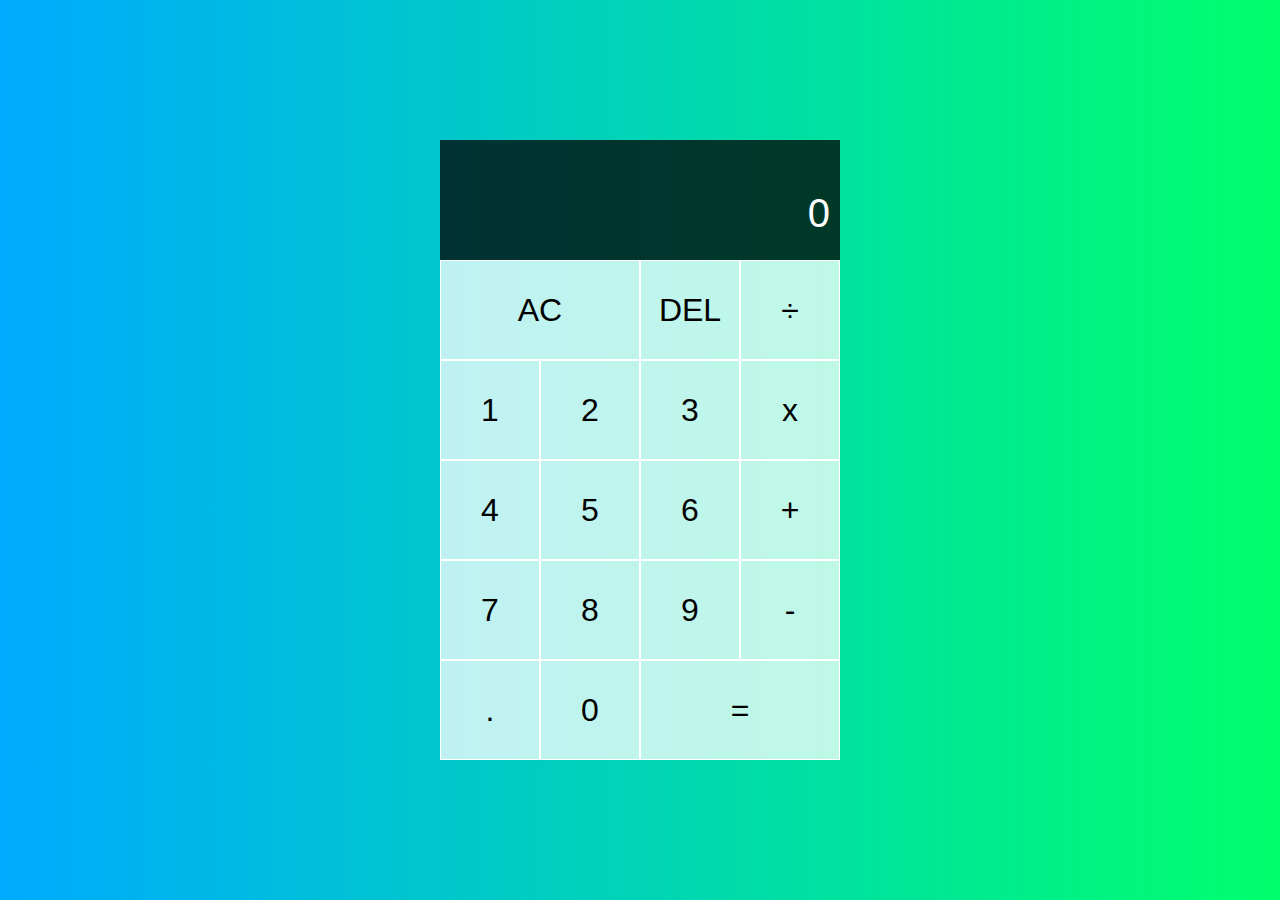
<file: index.html>
<!DOCTYPE html>
<html lang="en">
<head>
    <meta charset="UTF-8">
    <title>Calculator</title>
    <link rel="stylesheet" href="calc.css">
</head>
<body>
    <div class="calculator-grid">
        <div class="output">
            <div data-previous-operand class="previous-operand"></div>
            <div data-current-operand class="current-operand">0</div>
        </div>
        <button data-all-clear class="span-two">AC</button>
        <button data-delete>DEL</button>
        <button data-operator>÷</button>
        <button data-number>1</button>
        <button data-number>2</button>
        <button data-number>3</button>
        <button data-operator>x</button>
        <button data-number>4</button>
        <button data-number>5</button>
        <button data-number>6</button>
        <button data-operator>+</button>
        <button data-number>7</button>
        <button data-number>8</button>
        <button data-number>9</button>
        <button data-operator>-</button>
        <button data-number>.</button>
        <button data-number>0</button>
        <button data-equals class="span-two">=</button>
    </div>
    
    <script src="calc.js"></script>
</body>
      </html>
</file>
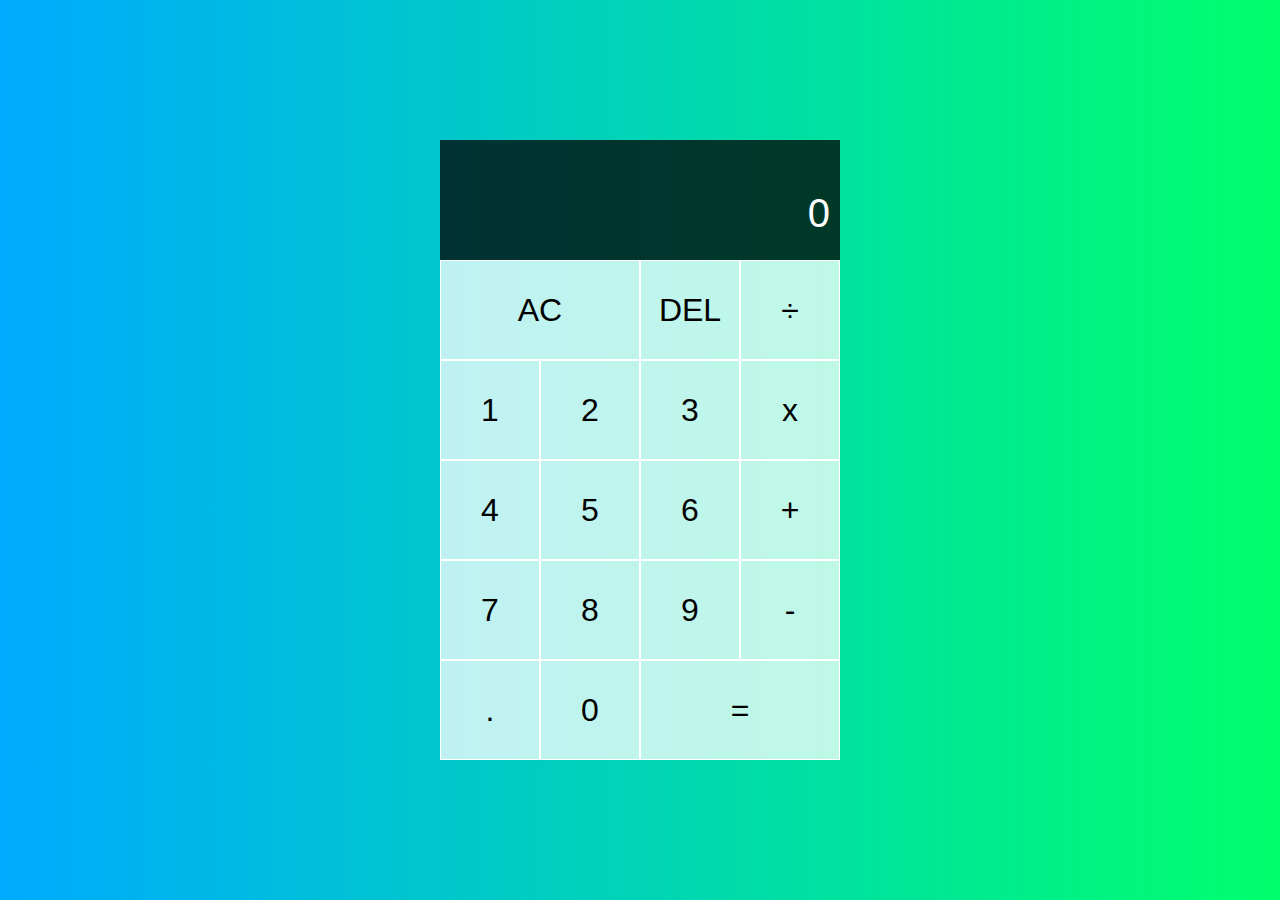
<file: calculator.html>
<!DOCTYPE html>
<html lang="en">
<head>
    <meta charset="UTF-8">
    <title>Calculator</title>
    <link rel="stylesheet" href="calc.css">
</head>
<body>
    <div class="calculator-grid">
        <div class="output">
            <div data-previous-operand class="previous-operand"></div>
            <div data-current-operand class="current-operand">0</div>
        </div>
        <button data-all-clear class="span-two">AC</button>
        <button data-delete>DEL</button>
        <button data-operator>÷</button>
        <button data-number>1</button>
        <button data-number>2</button>
        <button data-number>3</button>
        <button data-operator>x</button>
        <button data-number>4</button>
        <button data-number>5</button>
        <button data-number>6</button>
        <button data-operator>+</button>
        <button data-number>7</button>
        <button data-number>8</button>
        <button data-number>9</button>
        <button data-operator>-</button>
        <button data-number>.</button>
        <button data-number>0</button>
        <button data-equals class="span-two">=</button>
    </div>
    
    <script src="calc.js"></script>
</body>
</html>
</file>
<file: calc.css>
*, *::before, *::after {
  box-sizing: border-box;
  font-family: Gotham Rounded, sans-serif;
  font-weight: normal;
}

body {
  padding: 0;
  margin: 0;
  background: linear-gradient(to right, #00aaff, #00ff6c);
}

.calculator-grid {
  display: grid;
  justify-content: center;
  align-content: center;
  min-height: 100vh;
  grid-template-columns: repeat(4, 100px);
  grid-template-rows: minmax(120px, auto) repeat(5, 100px);
}

.calculator-grid > button {
  cursor: pointer;
  font-size: 2rem;
  border: 1px solid white;
  outline: none;
  background-color: rgba(255, 255, 255, .75);
}

.calculator-grid > button:hover {
  background-color: rgba(255, 255, 255, .9);
}

.span-two {
  grid-column: span 2;
}

.output {
  grid-column: 1 / -1;
  background-color: rgba(0, 0, 0, .75);
  display: flex;
  flex-direction: column;
  align-items: flex-end;
  justify-content: space-around;
  padding: 10px;
  word-wrap: break-word;
  word-break: break-all;
}

.output .previous-operand {
  color: rgba(255, 255, 255, .75);
  font-size: 1.5rem;
}

.output .current-operand {
  color: white;
  font-size: 2.5rem;
}
</file>
